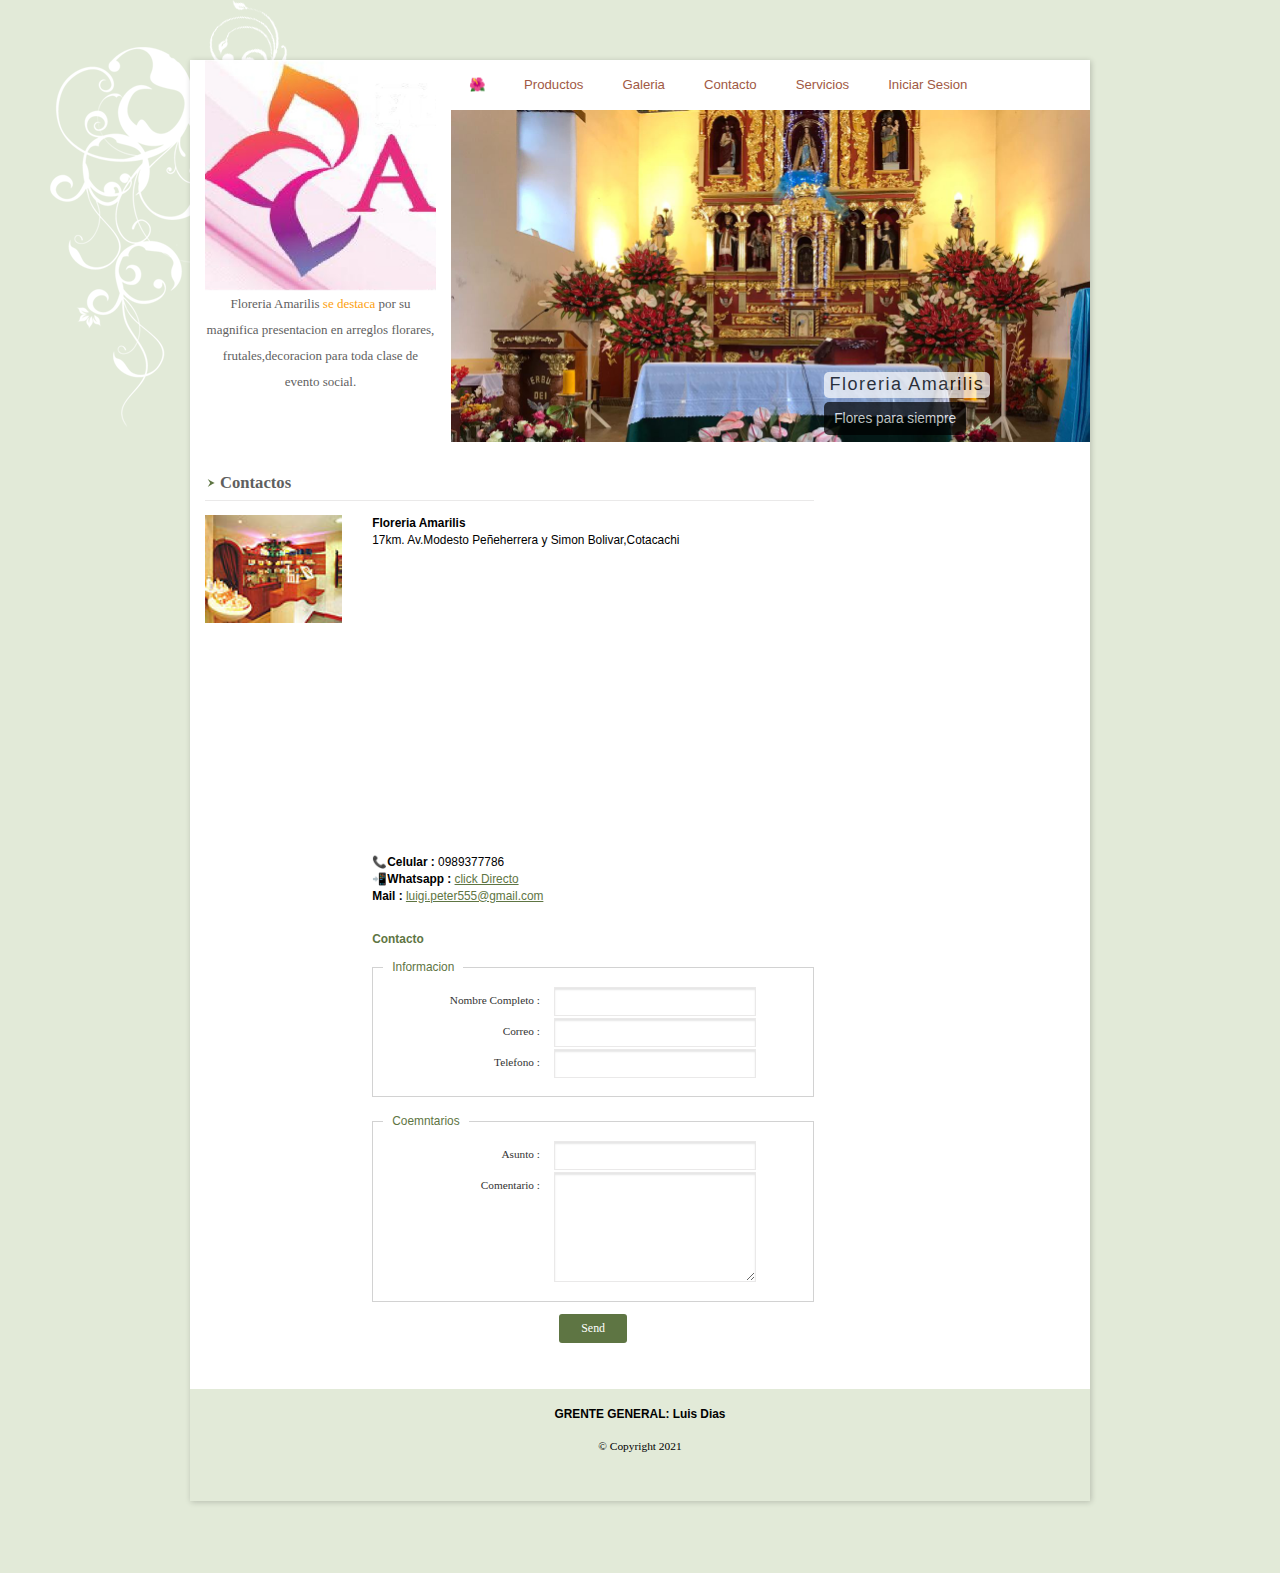
<file: floreriaamarilisWeb/WebContent/index/contact.htm>
<!DOCTYPE html>
<!--[if lt IE 7]> <html class="no-js ie6 oldie" lang="fr"> <![endif]-->
<!--[if IE 7]>    <html class="no-js ie7 oldie" lang="fr"> <![endif]-->
<!--[if IE 8]>    <html class="no-js ie8 oldie" lang="fr"> <![endif]-->
<!--[if gt IE 8]> <html class="no-js" lang="fr"> <![endif]-->
<html>
	<head>
		<meta charset="utf-8">
		<meta http-equiv="X-UA-Compatible" content="IE=edge">
		<meta name="viewport" content="width=device-width, initial-scale=1">
		
		<!--BEGIN OF TERMS OF USE. DO NOT EDIT OR DELETE THESE LINES. IF YOU EDIT OR DELETE THESE LINES AN ALERT MESSAGE MAY APPEAR WHEN TEMPLATE WILL BE ONLINE-->
<style>#free-flash-header a,#free-flash-header a:hover {color:#363636;}#free-flash-header a:hover {text-decoration:none}</style>
<!--END OF TERMS OF USE-->

		<!-- Bootstrap -->
		<link href="css/reset.css" rel="stylesheet" type="text/css" media="all">
		<link href="css/bootstrap.css" rel="stylesheet" type="text/css" media="all">
		<link href="css/style.css" rel="stylesheet" type="text/css" media="all">
		<link href="css/font.css" rel="stylesheet" type="text/css" media="all">
		<link href="css/mobile.css" rel="stylesheet" type="text/css" media="all">
		<!-- end Bootstrap -->

		<link href='http://fonts.googleapis.com/css?family=Lato:400,400italic,700,700italic,900,900italic,300italic,300,100italic,100' rel='stylesheet' type='text/css'>

		<!-- LightBox -->
		<link href="css/lightbox/vlightbox.css" rel="stylesheet" type="text/css" media="all">
		<link href="css/lightbox/visuallightbox.css" rel="stylesheet" type="text/css" media="all">
		<link rel="stylesheet" type="text/css" href="css/lightbox/style.css" />
		<!-- end LightBox -->

		<!--[if lt IE 9]>
		  <script src="https://oss.maxcdn.com/libs/html5shiv/3.7.0/html5shiv.js"></script>
		  <script src="https://oss.maxcdn.com/libs/respond.js/1.4.2/respond.min.js"></script>
		<![endif]-->

			

	</head>
	
	<body>
	<div class="global-container">
			<!--BEGIN OF TERMS OF USE. DO NOT EDIT OR DELETE THESE LINES. IF YOU EDIT OR DELETE THESE LINES AN ALERT MESSAGE MAY APPEAR WHEN TEMPLATE WILL BE ONLINE-->
	<div id="copy" style="height: 75px; position: absolute; bottom: 0px; left:0px; border: none; width: 100%;">
	</div>	
	<!--END OF TERMS OF USE-->	
		<div class="page-container">
			<header>
				<div class="container no_left no_right">
					<div class="row">

						
						<div class="col-md-4 col-xs-12">
							<!-- logo -->
							<div class="logo">
								<a href="index.htm">
									<img src="images/amarilis.jpeg" alt="logo">
								</a>

								<p class="slogan">
									Floreria Amarilis <span class="oranje">se destaca</span> por su magnifica presentacion en arreglos florares, frutales,decoracion para toda clase de evento social. 
								</p>
							</div>	
							<!-- logo -->

						</div>	
						
					

						<div class="col-md-8 col-xs-12 right_header no_left no_right">

							<!-- menu -->	
							<nav class="menu" style="margin-bottom:1px;">
								<ul>
									<li>
										<a href="index.htm">
											<span>🌺</span>
										</a>
									</li>
									<li>
										<a href="producto.html">
											<span>Productos</span>
										</a>
									</li>
									<li>
										<a href="galeria.html">
											<span>Galeria</span>
										</a>
									</li>
									<li>
										<a href="contact.htm">
											<span>Contacto</span>
										</a>
									</li>
									
									<li>
										<a href="service.htm">
											<span>Servicios</span>
										</a>
									</li>
									<li>
										<a href="login.xhtml">
											<span>Iniciar Sesion</span>
										</a>
									</li>
								</ul>
							</nav>
							<!-- menu -->

							<div class="clear"></div>

								<!-- slide -->
								<div class="slide">
									<div id="wowslider-container1">
										<div class="ws_images"><ul>
												<li><img src="images/flashimages/header1.jpeg" alt="" title="Floreria Amarilis" id="wows1_0"/>Flores para siempre</li>
											</ul>
										</div>
									</div>
								</div>
								<!-- slide -->

						</div>

					</div>
				</div>
			</header>

		

			<div id="content" class="container inner-container">

				<!-- sidebar -->
				<div class="row">

					<div class="section col-md-8 col-xs-12 no_left">
						<div class="row">
							
							<section class="content contact-content">
								<h3>Contactos</h3>
								<div class="row" style="margin:1em 0;">
										<div class="col-md-3 col-xs-12 no_left">
											<img class="full-width" src="images/business_7.jpg" alt="about-me"/>
										</div>

										<div class="col-md-9 col-xs-12 no_right">
											<p><span class="strong">Floreria Amarilis</span></p>
											<p>17km. Av.Modesto Peñeherrera y Simon Bolivar,Cotacachi</p>
											<iframe src="https://www.google.com/maps/embed?pb=!1m24!1m12!1m3!1d127672.0929925758!2d-78.26251946400886!3d0.32809385486038756!2m3!1f0!2f0!3f0!3m2!1i1024!2i768!4f13.1!4m9!3e6!4m3!3m2!1d0.3760272!2d-78.122233!4m3!3m2!1d0.3005217!2d-78.2641515!5e0!3m2!1ses-419!2sec!4v1615864569553!5m2!1ses-419!2sec" width="700" height="300" style="border:0;" allowfullscreen="" loading="lazy"></iframe>
											<br>
											<p><span class="strong"> 📞Celular :</span> 0989377786</p>
											<p><span class="strong"> 📲Whatsapp : </span> <a class="green" href="https://wa.link/7me6h3">  click Directo</a></p>
										
											<p><span class="strong">Mail : </span><a class="green" href="luigi.peter555@gmail.com"> luigi.peter555@gmail.com</a></p>
											

											<form name="contact" method="POST" action="contact.php">
												<p class="title">Contacto</p>
												<div class="information">
													<p>Informacion</p>
													<ul>
														<li>
															<label>Nombre Completo :</label>
															<input type="text" name="name">
														</li>
														<li>
															<label>Correo :</label>
															<input type="email" name="email">
														</li>
														<li>
															<label>Telefono :</label>
															<input type="text" name="telephone">
														</li>
													</ul>
												</div>

												<div class="message">
													<p>Coemntarios</p>
													<ul>
														<li>
															<label>Asunto :</label>
															<input type="text" name="subject">
														</li>
														<li>
															<label>Comentario :</label>
															<textarea name="message"></textarea>
														</li>
													</ul>
												</div>

												<input class="fr" type="submit" value="Send">

											</form>
										</div>
									</div>

							</section>
						</div>
					</div>	


					</aside>
				</div>
		</div>

		<!-- footer -->
		<footer class="footer container">
			<nav class="footer">
				<ul>
					<li>
						<a href="index.html">GRENTE GENERAL: Luis Dias</a>
					</li>
					
			</nav>
			<div class="container copyright">
				<p>© Copyright 2021</p>
			</div>
		</footer>
		<!-- end footer -->

		<audio id="audio-bg">
			 <!--source src="audio/page_transition_effect.mp3"-->
		</audio>

		<script type='text/javascript' src="js/jquery-2.1.3.js"></script>
		<script type='text/javascript' src="assets/js/visuallightbox.js"></script>
		<script type='text/javascript' src="assets/js/vlbdata.js"></script>
		<script type="text/javascript" src="assets/js/wowslider.js"></script>
		<script type="text/javascript" src="assets/js/wowslider-gallery.js"></script>
		<script type="text/javascript" src="assets/js/script.js"></script>
		<script type="text/javascript" src="assets/js/script-gallery.js"></script>
		<script type='text/javascript' src="js/app.js"></script>
  </div>
  </body>
</html>
</file>
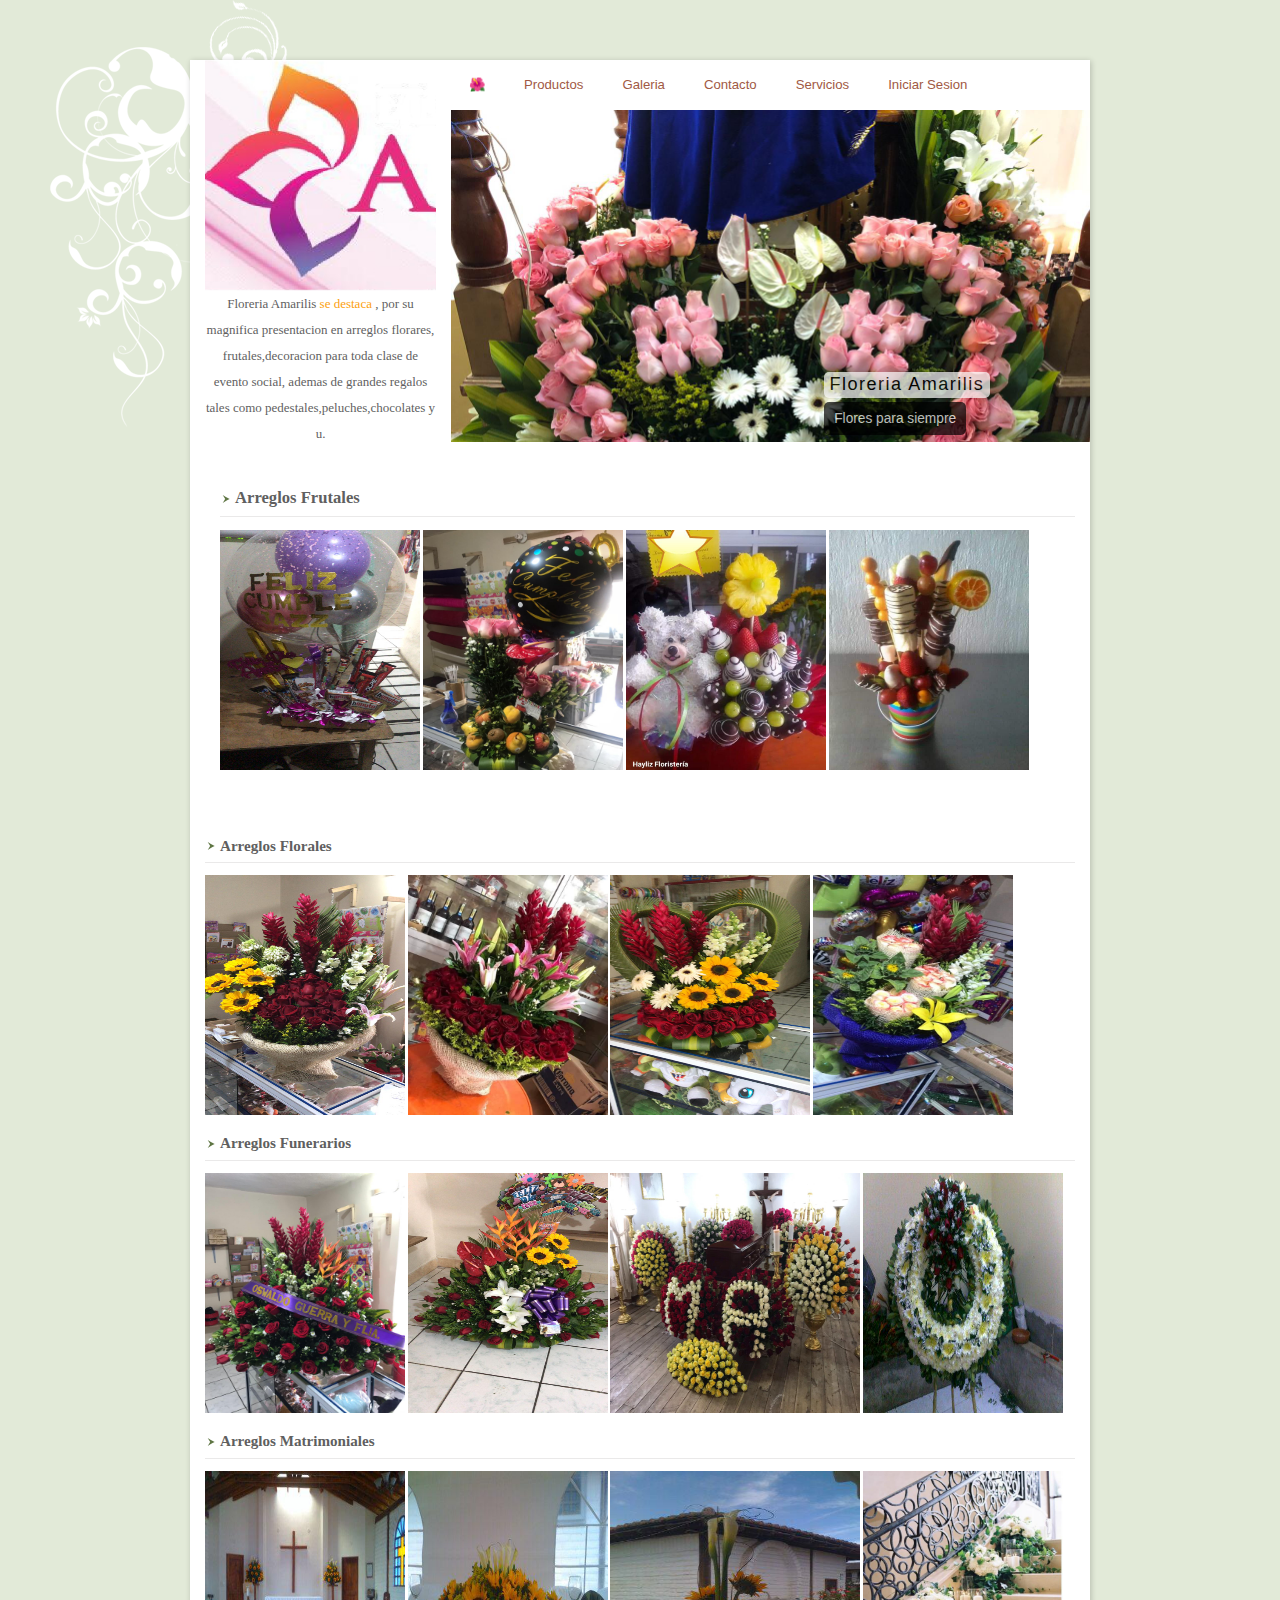
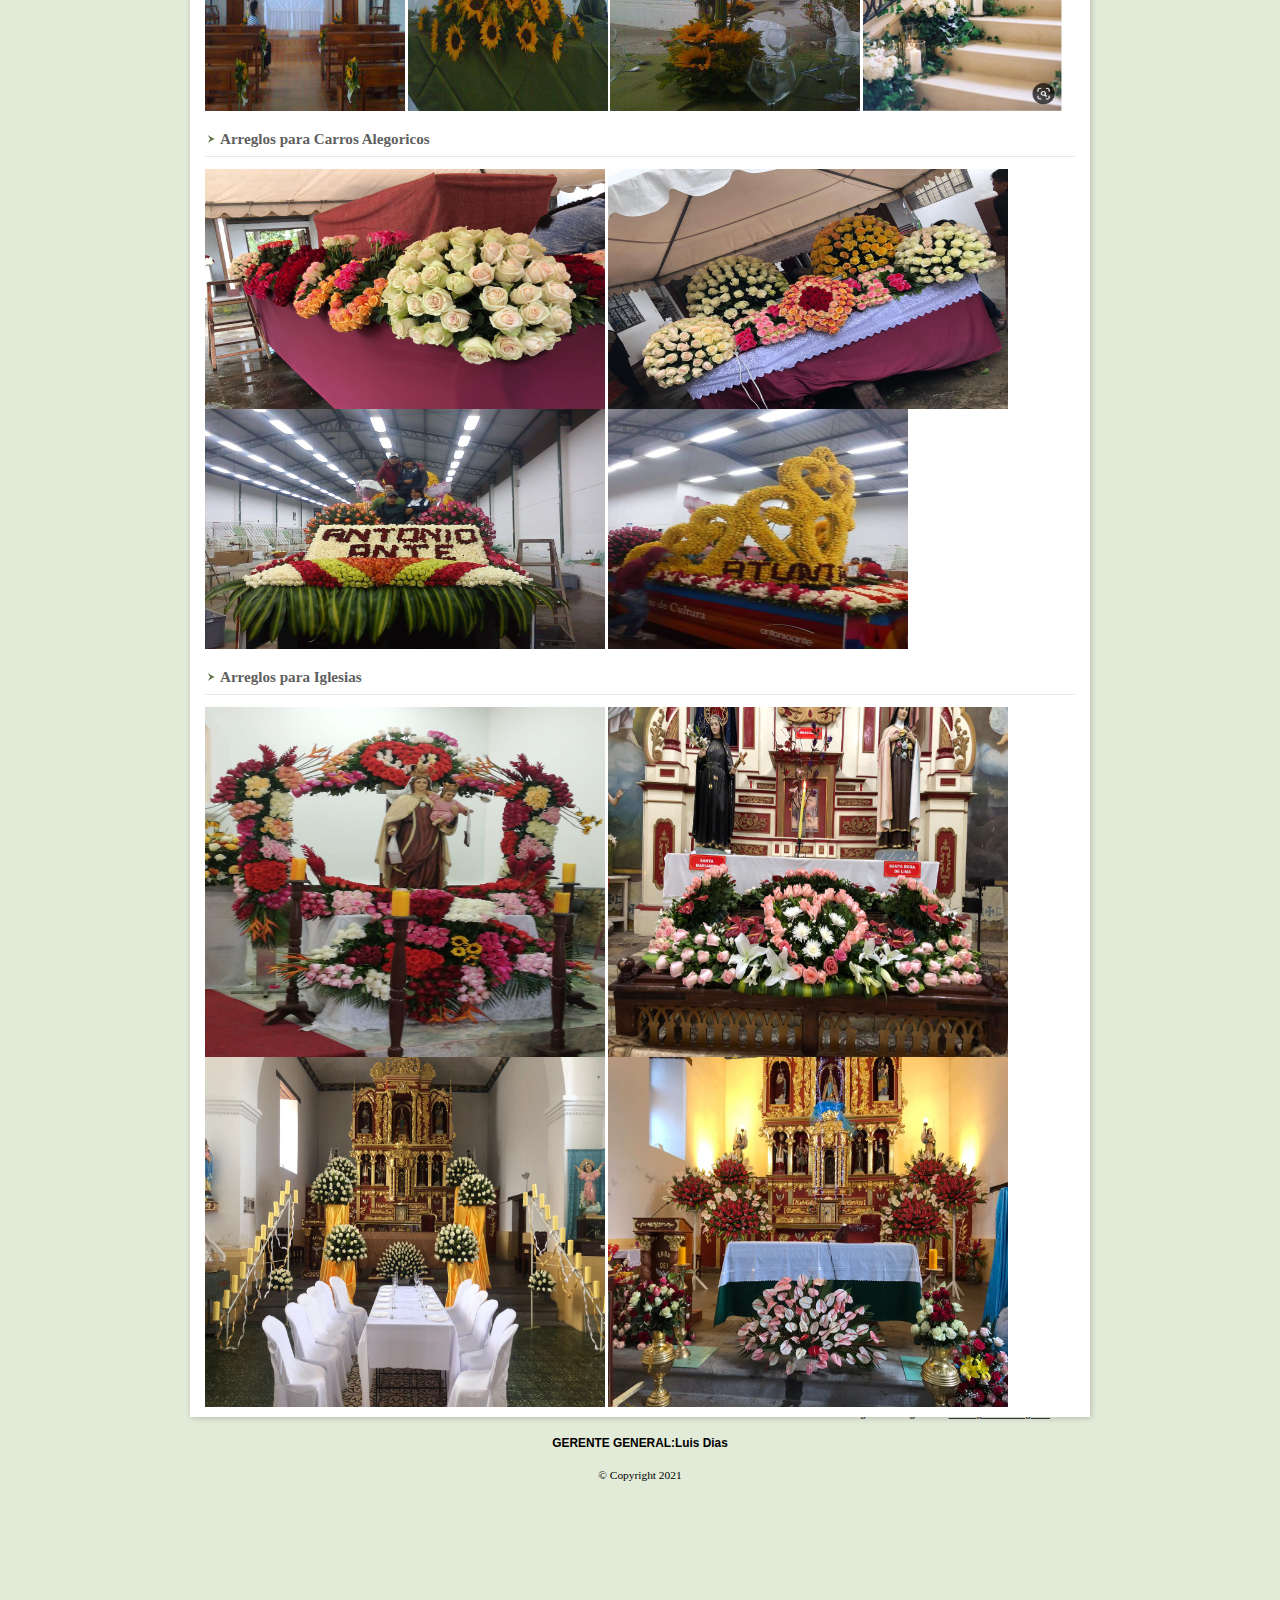
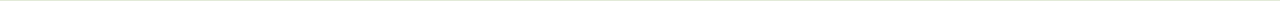
<file: floreriaamarilisWeb/WebContent/index/galeria.html>
<!DOCTYPE html>
<!--[if lt IE 7]> <html class="no-js ie6 oldie" lang="fr"> <![endif]-->
<!--[if IE 7]>    <html class="no-js ie7 oldie" lang="fr"> <![endif]-->
<!--[if IE 8]>    <html class="no-js ie8 oldie" lang="fr"> <![endif]-->
<!--[if gt IE 8]> <html class="no-js" lang="fr"> <![endif]-->
<html>
<head>
<meta charset="utf-8">
<meta http-equiv="X-UA-Compatible" content="IE=edge">
<meta name="viewport" content="width=device-width, initial-scale=1">

<!--BEGIN OF TERMS OF USE. DO NOT EDIT OR DELETE THESE LINES. IF YOU EDIT OR DELETE THESE LINES AN ALERT MESSAGE MAY APPEAR WHEN TEMPLATE WILL BE ONLINE-->
<style>
#free-flash-header a, #free-flash-header a:hover {
	color: #363636;
}

#free-flash-header a:hover {
	text-decoration: none
}

.wrapper {
	overflow: hidden;
	width: 320px;
}

.wrapper div {
	/* cualquier altura mayor que el total de sumar la anchura de las img */
	width: 330px;
	/* para evitar el margen superior de la primera fila */
	margin-top: -10px;
}
</style>
<!--END OF TERMS OF USE-->

<!-- Bootstrap -->
<link href="css/reset.css" rel="stylesheet" type="text/css" media="all">
<link href="css/bootstrap.css" rel="stylesheet" type="text/css"
	media="all">
<link href="css/style.css" rel="stylesheet" type="text/css" media="all">
<link href="css/font.css" rel="stylesheet" type="text/css" media="all">
<link href="css/mobile.css" rel="stylesheet" type="text/css" media="all">


<!-- end Bootstrap -->

<link
	href='http://fonts.googleapis.com/css?family=Lato:400,400italic,700,700italic,900,900italic,300italic,300,100italic,100'
	rel='stylesheet' type='text/css'>

<!-- LightBox -->
<link href="css/lightbox/vlightbox.css" rel="stylesheet" type="text/css"
	media="all">
<link href="css/lightbox/visuallightbox.css" rel="stylesheet"
	type="text/css" media="all">
<link rel="stylesheet" type="text/css" href="css/lightbox/style.css" />
<!-- end LightBox -->

<!--[if lt IE 9]>
		  <script src="https://oss.maxcdn.com/libs/html5shiv/3.7.0/html5shiv.js"></script>
		  <script src="https://oss.maxcdn.com/libs/respond.js/1.4.2/respond.min.js"></script>
		<![endif]-->



</head>

<body>
	<div class="global-container">
		<!--BEGIN OF TERMS OF USE. DO NOT EDIT OR DELETE THESE LINES. IF YOU EDIT OR DELETE THESE LINES AN ALERT MESSAGE MAY APPEAR WHEN TEMPLATE WILL BE ONLINE-->
		<div id="copy"
			style="height: 75px; position: absolute; bottom: 0px; left: 0px; border: none; width: 100%;">
			<div id="free-flash-header"
				style="width: 820px; margin: 0 auto; text-align: right; position: relative; bottom: 0px; margin-top: 63px; color: #363636; font-size: 10px; font-family: Verdana">
				<strong>descargar musica gratis</strong> en <a
					href="http://www.freeplantillas.com/"><strong>descargar
						musica gratis</strong></a>
			</div>
		</div>
		<!--END OF TERMS OF USE-->
		<div class="page-container">
			<header>
				<div class="container no_left no_right">
					<div class="row">


						<div class="col-md-4 col-xs-12">
							<!-- logo -->
							<div class="logo">
								<a href="index.htm"> <img src="images/amarilis.jpeg"
									alt="logo">
								</a>

								<p class="slogan">
									Floreria Amarilis <span class="oranje">se destaca</span> , por
									su magnifica presentacion en arreglos florares,
									frutales,decoracion para toda clase de evento social, ademas de
									grandes regalos tales como pedestales,peluches,chocolates y u.
								</p>
							</div>
							<!-- logo -->

						</div>



						<div class="col-md-8 col-xs-12 right_header no_left no_right">

							<!-- menu -->
							<nav class="menu" style="margin-bottom: 1px;">
								<ul>
									<li><a href="index.htm"> <span>🌺</span>
									</a></li>
									<li><a href="producto.html""> <span>Productos</span>
									</a></li>
									<li><a href="galeria.html"> <span>Galeria</span>
									</a></li>
									<li><a href="contact.htm"> <span>Contacto</span>
									</a></li>

									<li><a href="service.htm"> <span>Servicios</span>
									</a></li>
									<li><a href="login.xhtml"> <span>Iniciar Sesion</span>
									</a></li>
								</ul>
							</nav>
							<!-- menu -->
							<div class="clear"></div>

							<!-- slide -->
							<div class="slide">
								<div id="wowslider-container1">
									<div class="ws_images">
										<ul>
											<li><img src="images/flashimages/header34.jpeg" alt=""
												title="Floreria Amarilis" id="wows1_0" />Flores para
												siempre</li>
										</ul>
									</div>
								</div>
							</div>
							<!-- slide -->

						</div>

					</div>
				</div>
			</header>




			<div id="content" class="container inner-container">

				<!-- sidebar -->
				<div class="row">

					<div class="section col-md-12 col-xs-12 ">
						<div class="row">

							<section class="content">
								<h3>Arreglos Frutales</h3>
								<article>
									<div class=".wrapper">
										<div>
											<img src="images/thumbs/f1.jpeg" alt="about-me" width="200"
												height="240" float="left"> <img
												src="images/thumbs/f2.jpeg" alt="about-me" width="200"
												height="240" float="left"> <img
												src="images/thumbs/f3.jpeg" alt="about-me" width="200"
												height="240" float="left"> <img
												src="images/thumbs/f4.jpeg" alt="about-me" width="200"
												height="240" float="left"> <img>
										</div>
									</div>
						</div>


						</article>

						<article>
							<div class="content-text full-width">
								<h3>Arreglos Florales</h3>
						</article>

						<article>
							<div class=".wrapper">
								<div>
									<img src="images/thumbs/fo1.jpeg" alt="about-me" width="200"
										height="240" float="left"> <img
										src="images/thumbs/fo2.jpeg" alt="about-me" width="200"
										height="240" float="left"> <img
										src="images/thumbs/fo3.jpeg" alt="about-me" width="200"
										height="240" float="left"> <img
										src="images/thumbs/fo4.jpeg" alt="about-me" width="200"
										height="240" float="left"> <img>
								</div>
							</div>


						</article>
						<article>
							<div class="content-text full-width">
								<h3>Arreglos Funerarios</h3>
						</article>

						<article>
							<div class=".wrapper">
								<div>
									<img src="images/thumbs/fu1.jpeg" alt="about-me" width="200"
										height="240" float="left"> <img
										src="images/thumbs/fu2.jpeg" alt="about-me" width="200"
										height="240" float="left"> <img
										src="images/thumbs/fu3.jpeg" alt="about-me" width="250"
										height="240" float="left"> <img
										src="images/thumbs/fu4.jpeg" alt="about-me" width="200"
										height="240" float="left"> <img>
								</div>
							</div>


						</article>


<article>
							<div class="content-text full-width">
								<h3>Arreglos Matrimoniales</h3>
						</article>

						<article>
							<div class=".wrapper">
								<div>
									<img src="images/thumbs/fm1.jpeg" alt="about-me" width="200"
										height="240" float="left"> <img
										src="images/thumbs/fm2.jpeg" alt="about-me" width="200"
										height="240" float="left"> <img
										src="images/thumbs/fm3.jpeg" alt="about-me" width="250"
										height="240" float="left"> <img
										src="images/thumbs/fm4.jpeg" alt="about-me" width="200"
										height="240" float="left"> <img>
								</div>
							</div>


						</article>
						
						<article>
							<div class="content-text full-width">
								<h3>Arreglos para Carros Alegoricos</h3>
						</article>

						<article>
							<div class=".wrapper">
								<div>
									<img src="images/thumbs/al1.jpeg" alt="about-me" width="400"
										height="240" float="left"> <img
										src="images/thumbs/al2.jpeg" alt="about-me" width="400"
										height="240" float="left"> <img
										src="images/thumbs/al3.jpeg" alt="about-me" width="400"
										height="240" float="left"> <img
										src="images/thumbs/al4.jpeg" alt="about-me" width="300"
										height="240" float="left"> <img>
								</div>
							</div>


						</article>
						
						<article>
							<div class="content-text full-width">
								<h3>Arreglos para Iglesias</h3>
						</article>

						<article>
							<div class=".wrapper">
								<div>
									<img src="images/thumbs/ig1.jpeg" alt="about-me" width="400"
										height="350" float="left"> <img
										src="images/thumbs/ig2.jpeg" alt="about-me" width="400"
										height="350" float="left"> <img
										src="images/thumbs/ig3.jpeg" alt="about-me" width="400"
										height="350" float="left"> <img
										src="images/thumbs/ig4.jpeg" alt="about-me" width="400"
										height="350" float="left"> <img>
								</div>
							</div>


						</article>

					</div>
				</div>









				</aside>
			</div>
		</div>
	</div>

	<!-- footer -->
	<footer class="footer container">
		<nav class="footer">
			<ul>
				<li><a href="index.html">GERENTE GENERAL:Luis Dias</a></li>

			</ul>
		</nav>
		<div class="container copyright">
			<p>© Copyright 2021</p>
		</div>
	</footer>
	<!-- end footer -->

	<audio id="audio-bg">
		<source src="audio/page_transition_effect.mp3">
	</audio>

	<script type='text/javascript' src="js/jquery-2.1.3.js"></script>
	<script type='text/javascript' src="assets/js/visuallightbox.js"></script>
	<script type='text/javascript' src="assets/js/vlbdata.js"></script>
	<script type="text/javascript" src="assets/js/wowslider.js"></script>
	<script type="text/javascript" src="assets/js/wowslider-gallery.js"></script>
	<script type="text/javascript" src="assets/js/script.js"></script>
	<script type="text/javascript" src="assets/js/script-gallery.js"></script>
	<script type='text/javascript' src="js/app.js"></script>

	</div>
</body>
</html>
</file>
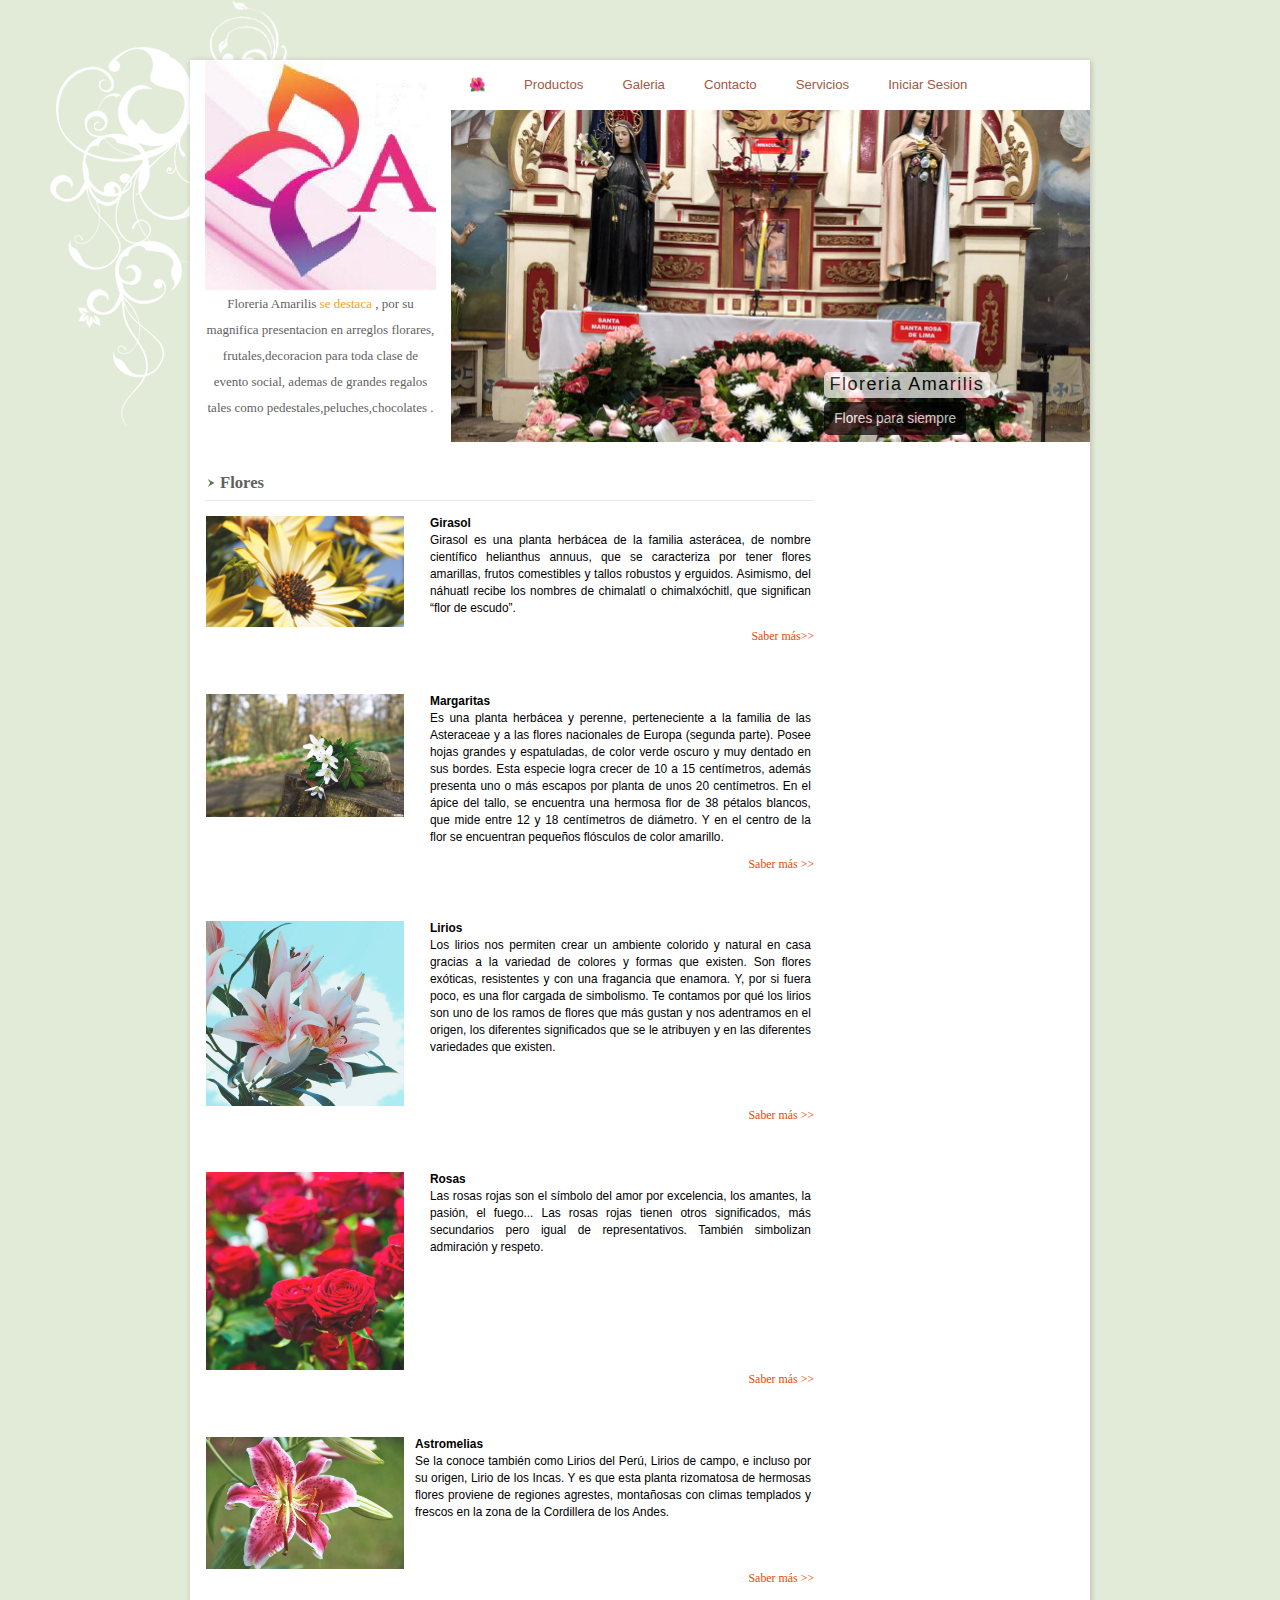
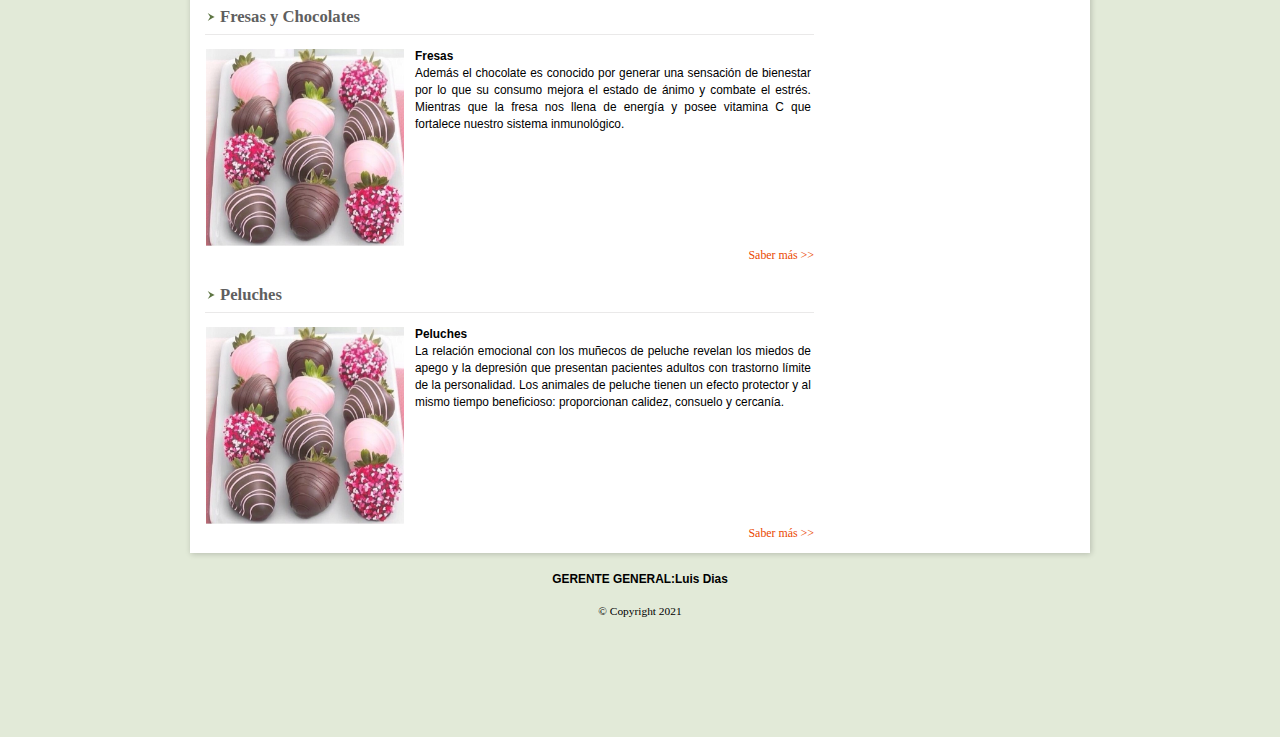
<file: floreriaamarilisWeb/WebContent/index/producto.html>
<!DOCTYPE html>
<!--[if lt IE 7]> <html class="no-js ie6 oldie" lang="fr"> <![endif]-->
<!--[if IE 7]>    <html class="no-js ie7 oldie" lang="fr"> <![endif]-->
<!--[if IE 8]>    <html class="no-js ie8 oldie" lang="fr"> <![endif]-->
<!--[if gt IE 8]> <html class="no-js" lang="fr"> <![endif]-->
<html>
<head>
<meta charset="utf-8">
<meta http-equiv="X-UA-Compatible" content="IE=edge">
<meta name="viewport" content="width=device-width, initial-scale=1">

<!--BEGIN OF TERMS OF USE. DO NOT EDIT OR DELETE THESE LINES. IF YOU EDIT OR DELETE THESE LINES AN ALERT MESSAGE MAY APPEAR WHEN TEMPLATE WILL BE ONLINE-->
<style>
#free-flash-header a, #free-flash-header a:hover {
	color: #363636;
}

#free-flash-header a:hover {
	text-decoration: none
}

.wrapper {
	overflow: hidden;
	width: 320px;
}

.wrapper div {
	/* cualquier altura mayor que el total de sumar la anchura de las img */
	width: 330px;
	/* para evitar el margen superior de la primera fila */
	margin-top: -10px;
}
</style>
<!--END OF TERMS OF USE-->

<!-- Bootstrap -->
<link href="css/reset.css" rel="stylesheet" type="text/css" media="all">
<link href="css/bootstrap.css" rel="stylesheet" type="text/css"
	media="all">
<link href="css/style.css" rel="stylesheet" type="text/css" media="all">
<link href="css/font.css" rel="stylesheet" type="text/css" media="all">
<link href="css/mobile.css" rel="stylesheet" type="text/css" media="all">


<!-- end Bootstrap -->

<link
	href='http://fonts.googleapis.com/css?family=Lato:400,400italic,700,700italic,900,900italic,300italic,300,100italic,100'
	rel='stylesheet' type='text/css'>

<!-- LightBox -->
<link href="css/lightbox/vlightbox.css" rel="stylesheet" type="text/css"
	media="all">
<link href="css/lightbox/visuallightbox.css" rel="stylesheet"
	type="text/css" media="all">
<link rel="stylesheet" type="text/css" href="css/lightbox/style.css" />
<!-- end LightBox -->

<!--[if lt IE 9]>
		  <script src="https://oss.maxcdn.com/libs/html5shiv/3.7.0/html5shiv.js"></script>
		  <script src="https://oss.maxcdn.com/libs/respond.js/1.4.2/respond.min.js"></script>
		<![endif]-->



</head>

<body>
	<div class="global-container">
		<!--BEGIN OF TERMS OF USE. DO NOT EDIT OR DELETE THESE LINES. IF YOU EDIT OR DELETE THESE LINES AN ALERT MESSAGE MAY APPEAR WHEN TEMPLATE WILL BE ONLINE-->
		<div id="copy"
			style="height: 75px; position: absolute; bottom: 0px; left: 0px; border: none; width: 100%;">
			<div id="free-flash-header"
				style="width: 820px; margin: 0 auto; text-align: right; position: relative; bottom: 0px; margin-top: 63px; color: #363636; font-size: 10px; font-family: Verdana">
				
			</div>
		</div>
		<!--END OF TERMS OF USE-->
		<div class="page-container">
			<header>
				<div class="container no_left no_right">
					<div class="row">


						<div class="col-md-4 col-xs-12">
							<!-- logo -->
							<div class="logo">
								<a href="index.htm"> <img src="images/amarilis.jpeg"
									alt="logo">
								</a>

								<p class="slogan">
									Floreria Amarilis <span class="oranje">se destaca</span> , por
									su magnifica presentacion en arreglos florares,
									frutales,decoracion para toda clase de evento social, ademas de
									grandes regalos tales como pedestales,peluches,chocolates .
								</p>
							</div>
							<!-- logo -->

						</div>



						<div class="col-md-8 col-xs-12 right_header no_left no_right">

							<!-- menu -->
							<nav class="menu" style="margin-bottom: 1px;">
								<ul>
									<li><a href="index.html"> <span>🌺</span>
									</a></li>
									<li><a href="producto.html"> <span>Productos</span>
									</a></li>
									<li><a href="galeria.html"> <span>Galeria</span>
									</a></li>
									<li><a href="contact.htm"> <span>Contacto</span>
									</a></li>

									<li><a href="service.htm"> <span>Servicios</span>
									</a></li>
									<li><a href="login.xhtml"> <span>Iniciar Sesion</span>
									</a></li>
								</ul>
							</nav>
							<!-- menu -->
							<div class="clear"></div>

							<!-- slide -->
							<div class="slide">
								<div id="wowslider-container1">
									<div class="ws_images">
										<ul>
											<li><img src="images/flashimages/header4.jpeg" alt=""
												title="Floreria Amarilis" id="wows1_0" />Flores para
												siempre</li>
										</ul>
									</div>
								</div>
							</div>
							<!-- slide -->

						</div>

					</div>
				</div>
			</header>




			<div id="content" class="container inner-container">

				<!-- sidebar -->
				<div class="row">

					<div class="section col-md-8 col-xs-12 no_left">
						<div class="row">
							
							<section class="content">
								<h3>Flores</h3>
								<article>
									<div class="content-text full-width">
										<div class="vlightbox-cont bloc-img bordered">
											<a class="vlightbox1" href="images/big/gira.jpg" title="about-me">
												<img src="images/big/gira.jpg" alt="about-me"/>
											</a>
											<span class="vlb">
												Caption here
											</span>
										</div>
										<div class="content-text">
											<p><strong>Girasol</strong><br> 
											Girasol es una planta herbácea de la familia asterácea, de nombre científico helianthus annuus, 
											que se caracteriza por tener flores amarillas, frutos comestibles y tallos robustos y erguidos.
											Asimismo, del náhuatl recibe los nombres de chimalatl o chimalxóchitl, que significan “flor de escudo”.</p>
										</div>
									</div>

									<a class="fr red" href="https://www.significados.com/girasol/">Saber más>> </a>
									<div class="clear"></div>
								</article>

								<article>
									<div class="content-text full-width">
										<div class="vlightbox-cont bloc-img bordered">
											<a class="vlightbox1" href="images/big/p1-big.jpg" title="about-me">
												<img src="images/big/flor.jpg" alt="about-me"/>
											</a>
											<span class="vlb">
												Caption here
											</span>
										</div>
										<div class="content-text">
											<p><strong>Margaritas</strong><br> 
											Es una planta herbácea y perenne, perteneciente a la familia de las Asteraceae y a las flores nacionales de Europa 
											(segunda parte). Posee hojas grandes y espatuladas, de color verde oscuro y muy dentado en sus bordes.
												Esta especie logra crecer de 10 a 15 centímetros, además presenta uno o más escapos por planta de unos 20 centímetros.
												 En el ápice del tallo, se encuentra una hermosa flor de 38 pétalos blancos, que mide entre 12 y 18 centímetros de diámetro.
												 Y en el centro de la flor se encuentran pequeños flósculos de color amarillo.
											</p>
										</div>
									</div>

									<a class="fr red" href="https://paisajismodigital.com/blog/flores-nacionales-de-europa-segunda-parte-5/">Saber más >> </a>
									<div class="clear"></div>
								</article>

								<article>
									<div class="content-text full-width">
										<div class="vlightbox-cont bloc-img bordered">
											<a class="vlightbox1" href="images/big/p2-big.jpg" title="about-me">
												<img src="images/big/liri.jpg" alt="about-me"/>
											</a>
											<span class="vlb">
												Caption here
											</span>
										</div>
										<div class="content-text">
											<p><strong>Lirios</strong><br> 
											Los lirios nos permiten crear un ambiente colorido y natural en casa gracias a la variedad de colores y 
											formas que existen. Son flores exóticas, resistentes y con una fragancia que enamora. Y, por si fuera poco, 
											es una flor cargada de simbolismo. Te contamos por qué los lirios son uno de los ramos de flores que más gustan y 
											nos adentramos en el origen, los diferentes significados que se le atribuyen y en las diferentes variedades que existen.
											</p>
										</div>
									</div>

									<a class="fr red" href="http://www.google.com/">Saber más >> </a>
									<div class="clear"></div>
								</article>
								
																<article>
									<div class="content-text full-width">
										<div class="vlightbox-cont bloc-img bordered">
											<a class="vlightbox1" href="images/big/p2-big.jpg" title="about-me">
												<img src="images/big/rosas.jpg" alt="about-me"/>
											</a>
											<span class="vlb">
												Caption here
											</span>
										</div>
										<div class="content-text">
											<p><strong>Rosas</strong><br> 
											Las rosas rojas son el símbolo del amor por excelencia, los amantes, la pasión, el fuego...
											 Las rosas rojas tienen otros significados, más secundarios pero igual de representativos. 
											 También simbolizan admiración y respeto.
											</p>
										</div>
									</div>

									<a class="fr red" href="https://www.deco-vegetale.com/es/content/17-el-significado-de-las-rosas-segun-su-color">Saber más >> </a>
									<div class="clear"></div>
								</article>

									<div class="content-text full-width">
										<div class="vlightbox-cont bloc-img bordered">
											<a class="vlightbox1" href="images/big/p2-big.jpg" title="about-me">
												<img src="images/big/astro.jpg" alt="about-me"/>
											</a>
											<span class="vlb">
												Caption here
											</span>
										</div>
										<div class="content-text">
											<p><strong>Astromelias</strong><br> 
											Se la conoce también como Lirios del Perú, Lirios de campo, e incluso por su origen, Lirio de los Incas. 
											Y es que esta planta rizomatosa de hermosas flores proviene de regiones agrestes, 
											montañosas con climas templados y frescos en la zona de la Cordillera de los Andes. 
											</p>
										</div>
									</div>

									<a class="fr red" href="https://floresmenta.com/blog/32_la-astromelia-significado-leyenda.html">Saber más >> </a>
									<div class="clear"></div>
								</article>
								
								<h3>Fresas y Chocolates</h3>
								
								<div class="content-text full-width">
										<div class="vlightbox-cont bloc-img bordered">
											<a class="vlightbox1" href="images/big/p2-big.jpg" title="about-me">
												<img src="images/big/fre.jpg" alt="about-me"/>
											</a>
											<span class="vlb">
												Caption here
											</span>
										</div>
										<div class="content-text">
											<p><strong>Fresas</strong><br> 
											Además el chocolate es conocido por generar una sensación de bienestar por lo que su consumo mejora el estado de ánimo y combate el estrés. 
											Mientras que la fresa nos llena de energía y posee vitamina C que fortalece nuestro sistema inmunológico. 
											</p>
										</div>
									</div>

									<a class="fr red" href="https://floresmenta.com/blog/32_la-astromelia-significado-leyenda.html">Saber más >> </a>
									<div class="clear"></div>
								</article>
								
								<h3>Peluches</h3>
								
								
								<div class="content-text full-width">
										<div class="vlightbox-cont bloc-img bordered">
											<a class="vlightbox1" href="images/big/p2-big.jpg" title="about-me">
												<img src="images/big/fre.jpg" alt="about-me"/>
											</a>
											<span class="vlb">
												Caption here
											</span>
										</div>
										<div class="content-text">
											<p><strong>Peluches</strong><br> 
											La relación emocional con los muñecos de peluche revelan los miedos de apego y la depresión que presentan pacientes adultos con trastorno límite de la personalidad. 
											Los animales de peluche tienen un efecto protector y al mismo tiempo beneficioso: proporcionan calidez, consuelo y cercanía. 
											</p>
										</div>
									</div>

									<a class="fr red" href="https://floresmenta.com/blog/32_la-astromelia-significado-leyenda.html">Saber más >> </a>
									<div class="clear"></div>
								</article>
								
								
								
							</section>
							
							
						</div>
					</div>	




				</aside>
			</div>
		</div>
	</div>

	<!-- footer -->
	<footer class="footer container">
		<nav class="footer">
			<ul>
				<li><a href="index.html">GERENTE GENERAL:Luis Dias</a></li>

			</ul>
		</nav>
		<div class="container copyright">
			<p>© Copyright 2021</p>
		</div>
	</footer>
	<!-- end footer -->

	<audio id="audio-bg">
		<source src="audio/page_transition_effect.mp3">
	</audio>

	<script type='text/javascript' src="js/jquery-2.1.3.js"></script>
	<script type='text/javascript' src="assets/js/visuallightbox.js"></script>
	<script type='text/javascript' src="assets/js/vlbdata.js"></script>
	<script type="text/javascript" src="assets/js/wowslider.js"></script>
	<script type="text/javascript" src="assets/js/wowslider-gallery.js"></script>
	<script type="text/javascript" src="assets/js/script.js"></script>
	<script type="text/javascript" src="assets/js/script-gallery.js"></script>
	<script type='text/javascript' src="js/app.js"></script>

	</div>
</body>
</html>
</file>
<file: floreriaamarilisWeb/WebContent/index/css/style.css>
html {font-size: 100%;}



body{
  background: url("../images/fond.gif") no-repeat scroll 6% -51px #e2ead8;
  color: #000;
  font-family: Georgia,"Times New Roman",Times,serif;
  font-size: 12px;
  font-weight: 300;
  line-height: 17px;
}

p {
  color: #000;
  margin: 0 0 10px;
}

.container {
  padding: 0 12px;
  width: 900px;
}

.container .container {
  width: 100%;
  padding: 0;
}

/*cp*/
.global-container {
	min-height: 100%; 
	position: relative; 
	margin:0 auto;
  width: 900px;
  
}

h1, .h1 {
  font-size: 2.5em;
  font-weight: 600;
  line-height: 1.4em;
  margin: 0;
  padding: 8px 0 0 4px;
}
h2, .h2 {
  background: none no-repeat scroll 0 0 #c0cdaf;
  color: #fff;
  display: block;
  font-size: 1.3em;
  margin: 0 0 0.5em;
  padding: 0.5em 1em;
}
h3, .h3 {
  background: url("../images/ico_puce.gif") no-repeat scroll left center rgba(0, 0, 0, 0);
  border-bottom: 1px solid #eae9e9;
  color: #5f5f5f;
  font-size: 24px;
  padding: 8px 0 8px 15px;
}
h3, .h3, h3 a, .h3 a {
  font-size: 1.4em;
  font-weight: 600;
  margin: 0.8em 0;
}

h4, .h4 {
  font-size: 1.3em;
}

h5, .h5 {
  font-size: 1.2em;
}

h6, .h6 {
  font-size: 1.2em;
}

a {
  color: #fff;
  display: block;
}
a:hover{color: #5E7543;}

p a{
  color: #5f5f5f;
  text-decoration: underline;
  display: inline;
}

p a:hover{
  color: #5f5f5f;
  text-decoration: none;
  display: inline;
}

.article-content {
  background: none repeat scroll 0 0 #f4f4f4;
  border: 1px solid #cccccc;
  padding: 0;
  margin-bottom: 0.45em;
  text-align: justify;
  -webkit-box-shadow: 1px 1px 3px rgba(0, 0, 0, 0.15);
     -moz-box-shadow: 1px 1px 3px rgba(0, 0, 0, 0.15);
          box-shadow: 1px 1px 3px rgba(0, 0, 0, 0.15);
}

.clear {
  border: medium none;
  clear: both;
  float: none;
  margin: 0;
  padding: 0;
}


/*----- padding ----*/
.left_padding{padding-left: 15px;}
.right_padding{padding-right: 15px;}
.top_padding{padding-top: 15px;}
.bottom_padding{padding-bottom: 15px;}
.no_padding{padding: 0;}
.with_padding {padding: 10px 0; } 
.no_left{padding-left: 0;}
.no_right{padding-right: 0;}

.small-padding{padding: 5px 0!important;}


/*---- font-weight ----*/
.wght_light{font-weight: 100}
.wght_regular{font-weight: 400}
.wght_bold{font-weight: bold;}

.em{font-style: italic;}


/*---- size -----*/
.small_text{font-size: 0.9em;}
.uppercase{text-transform: uppercase;}


.underline{text-decoration: underline;}

/*---- float ----*/
.fr{float: right;}
.fl{float: left;}
img.fl {margin:4px 10px 0 0; }

/*---- color -----*/
.red{color: #ea4800;}
.oranje {color: #fc9f10!important; } 
.green{color: #5e7543!important;}
.grey{color: #898787;}
.dark_grey{color: #363636;}


/*---- text align -----*/
.align_right{text-align: right!important;}
.align_left{text-align: left!important;}
.align_center{text-align: center!important;}


.full-width {width: 100% !important; }

.show-mobile {
  display: none !important;
  margin: 0 auto;
}

.bg-white{background: none repeat scroll 0 0 #fff!important;}
.bg-green {background: none repeat scroll 0 0 #D0DCC4; }
.dark-bg{background: url(../images/bg-dark.gif) repeat-x scroll 0 0 #2D2D2D;}
.bg-beige{background: none repeat scroll 0 0 #EDECD8;}

.top-border{border-top: 3px solid #FF9600;}
.bottom-border{border-bottom: 3px solid #FF9600;}
.with-border {
  border-bottom: 3px solid #eae9e9;
  border-top: 1px solid #fff;
}

.green_btn {
  background: url("../images/order.gif") no-repeat scroll 4px 50% #657b4a;
  border-radius: 5px;
  display: inline-block;
  margin: 1em 0;
  padding: 5px 8px 5px 19px;
}
a.green_btn:hover{color: #FFFFFF;}

/*cp*/
#free-flash-header a  {
 display: inline;
 text-decoration: underline;
  padding-left:0;
}

.copy-header {
  bottom: -94px;
  position: absolute;
  right: 0;
}
.copy-header p {
  color: #000 !important;
  font-size: 1em;
}

/*------- header --------*/
header .container {
  background: none repeat scroll 0 0 #fff;
  margin-top: 5em;
}
.slogan {
  color: #5f5f5f;
  font-size: 13px;
  line-height: 26px;
  text-align: center;
}
.logo img {max-width: 100%; }

/*------- end header --------*/

/*-------- end nav ------*/
nav {
  margin-bottom: 0;
}

nav li {
  display: inline-block;
  overflow: hidden;
  position: relative;
  vertical-align: top;
}

nav a {
  color: #a15944;
  font-family: "open sans",sans-serif;
  font-size: 1.1em;
  padding: 16px 18px;
  text-align: center;
  -webkit-transition: color 0.5s ease 0s;
     -moz-transition: color 0.5s ease 0s;
      -ms-transition: color 0.5s ease 0s;
          transition: color 0.5s ease 0s;
}
nav a:hover{color: #ee5944;}
.menu ul {
  margin: 0;
  width: 100%;
}



/*-------- end nav ------*/

.bg-grey a {color: #f6ae2c; }

.last-news li {
  margin-bottom: 1em;
}

.contact-content .text-content p {
  margin: 0;
}

.contact-content .text-content a {
  display: inline;
  padding: 0;
}

.contact-content .text-content a:hover {
  text-decoration: underline;
}

/*------- slider -------*/
.slide img {
  max-width: 100%;
  width: 100%;
}

#wowslider-container1, #wowslider-container1 .ws_images > div > img, #wowslider-container1 .ws_images {
  max-height: 351px !important;
  max-width: 897px !important;
}



/*------- end slider -------*/


/*------- article ----*/
.page-container {
  box-shadow: 1px 1px 6px rgba(0, 0, 0, 0.2);
  margin: 5em auto 0;
  width: 900px;
}

#content {
  background: none repeat scroll 0 0 #fff;
  padding: 1em 0;
  position: relative;
  font-size: 0.9em;
  color: #5f5f5f;
}

.inner-container section, .inner-container aside{
  font-size: 1.1em;
}

#content p {
  color: #000;
  font-family: arial,sans-serif;
  margin: 0;
}
#content article p {
  margin: 0 0 10px;
  padding-left: 15px;
  text-align: justify;
}
.content {padding: 0 0 0 15px; }
article .bloc-img {
  display: inline-block;
  position: relative;
  vertical-align: top;
  width: 100%;
}

.up-corner {
  background: url("../images/up-corner.png") no-repeat scroll 0 0 transparent;
  color: #717171 !important;
  height: 41px;
  padding: 4px 0 0 39px;
  position: absolute;
  top: 0;
  width: 192px;
  margin: 0;
}

.bottom-corner {
  background: url("../images/down-corner.png") no-repeat scroll right bottom transparent;
  color: #717171 !important;
  bottom: 0;
  height: 41px;
  margin: 0;
  padding: 23px 0 0 95px;
  position: absolute;
  right: 0;
  width: 192px;
}

article label {
  color: #000;
  font-weight: 700;
  margin: 0;
  text-align: left;
  width: 35%;
}

article li p {
  display: inline-block;
  text-align: left;
  vertical-align: top;
  width: 55%;
}

.button, .button:hover, .button:focus {
  background: url("../images/bullet.gif") no-repeat scroll left center #fff;
  border: medium none;
  color: #000;
  display: inline-block;
  font-size: 11px;
  height: inherit;
  padding: 3px 8px 3px 20px;
  width: auto;
}

.bloc-img.bordered {max-width: 200px; } 
.bloc-img img {width: 100%; }
section article{margin-bottom: 4em;}
article .text-content {
  display: inline-block;
  vertical-align: top;
  width: 65%;
}

article h4, article h4 a, article .h4 {
  color: #ea4800;
  display: block;
  font-size: 1.2em;
  font-weight: 600;
  margin: 0 0 2px;
}
article .fr.green {
  font-size: 0.9em;
  text-decoration: underline;
}

article p a {padding-left: 3em; }
article a.fr.red:hover {
  color: #EA4800;
  text-decoration: underline;
}
article ul {margin: 1em 0 0 1em; }
article li {
  font-size: 0.95em;
  list-style: outside none none;
  margin: 0.37em 0;
}
article li::before {
  content: url("../images/bullet2.gif");
  margin-right: 5px;
}
.content-text {
  display: inline-block;
  text-align: justify;
  vertical-align: top;
  width: 85%;
}
section .content-text {
  width: 65%;
}
.bg-green .content-text {
  padding-left: 17px;
}
.bg-green p {
  color: #fff;
  font-size: 0.9em;
}
.bg-green a {
  font-size: 0.9em;
  -webkit-transition: color 0.5s ease 0s;
     -moz-transition: color 0.5s ease 0s;
      -ms-transition: color 0.5s ease 0s;
          transition: color 0.5s ease 0s;
}
.bg-green a:hover {
  color: #fff;
}
.bg-green a:before {content: url(../images/puce1.gif); }
.col-md-45 {
  float: left;
  width: 35.5%;
}
.content-text.small-content {width: 45%; } 
/*------- end article ----*/



/*------- contact ------*/
.contact-content form {
  margin-top: 2em;
  width: 100%;
}
.contact-content li {list-style: none; }
.contact-content form label {
  color: #333;
  font-size: 0.95em;
  text-align: right;
  width: 30%;
}

.contact-content input,.contact-content textarea {width: 50%; }
.contact-content .bloc-img.bordered {
  margin-bottom: 1.5em;
  width: 199px;
}

.contact-content p {margin: 0 0 2px; }

.contact-content a {
  color: #fff;
  display: inline-block;
  padding: 0;
}
.contact-content .information, .contact-content .message {
  border: 1px solid #d2d2d2;
  margin-bottom: 2em;
  padding: 1.5em;
  position: relative;
  text-align: center;
}
.contact-content .message {margin-bottom: 0.5em; } 
.no_margin p {margin: 4px 0; }
label {
  display: inline-block;
  margin-top: 4px;
  padding: 0 1em;
  text-align: right;
  vertical-align: middle;
  width: 30%;
}
input, textarea {
  border: 1px solid #eae9e9;
  box-shadow: 0 2px 2px rgba(0, 0, 0, 0.1) inset;
  color: #000;
  margin: 1px 0;
  padding: 5px 10px;
  vertical-align: middle;
  width: 65%;
}
.contact-content ul {
  margin: 0;
}
textarea {
  min-height: 110px;
  vertical-align: top;
}
.message li:last-child label {margin-top: 0.5em; }
form p {
  background: none repeat scroll 0 0 #fff;
  color: #5e7543 !important;
  font-weight: 500;
  left: 10px;
  padding: 0 9px;
  position: absolute;
  top: -9px;
}
.contact-content input[type="submit"], .contact-content input[type="submit"], input[type="submit"], input[type="submit"]:hover, input[type="submit"]:active {
  box-shadow: 0 0 0;
  height: inherit;
  margin-bottom: 0.5em;
  padding: 6px;
  position: relative;
  text-align: center;
}
.contact-content input[type="submit"], .contact-content input[type="submit"] {
  background: none repeat scroll 0 0 #5e7543;
  box-shadow: 0 0 0;
  display: block;
  float: none;
  height: inherit;
  margin: 1em auto 2em;
  min-width: 68px;
  padding: 6px;
  position: relative;
  text-align: center;
}
form .title {
  color: #333;
  left: 0;
  margin: 3em 0 0.8em !important;
  padding: 0;
  position: relative;
}
.strong {font-weight: 600; }
.contact-content h2 {
  margin: 0;
}
/*------- end contact ------*/

/*------- footer ------*/
nav.footer {text-align: center; font-size: 0.9em;margin: 0.5em 0 0; }
.copyright p {
  color: #000;
  font-size: 0.95em;
  margin-top: 15px;
  text-align: center;
}
.footer ul{margin: 0;}
.footer a {
  border-right: 1px solid #8f8f8f;
  color: #000;
  padding: 0 7px;
  font-weight: 600;
}
.footer li:last-child a {border-right: medium none; }
footer {
  height: 32px;
  margin-bottom: 6em;
  padding-top: 12px !important;
  padding-bottom:100px !important; /*cp*/
}

.copyright {margin: 0 0 6em; } 

/*------- end footer ------*/

/*-------- aside ------*/
aside nav li {
  display: block;
  font-size: 0.8em;
}

aside nav li a::before {
  content: url("../images/bullet1.gif");
  margin-right: 4px;
  position: relative;
  top: 1px;
}

aside nav a {
  color: #fff;
  display: block;
  font-size: 1.3em;
  padding: 1.2em 1em 1.2em 2em;
}

aside .bloc a:hover {
  color: #000;
  text-decoration: underline;
}

aside nav li a:hover {
  text-decoration: underline;
  color: #fff;
}

aside .header {
  border-bottom: 1px solid #000;
  color: #000;
  font-size: 1.3em;
  font-weight: 100;
  margin: 0;
  padding: 0.8em 0;
}

.newsletter p {margin: 0; }
.newsletter input {width: 63%; } 
.bloc {
  padding: 1.2em 0;
  text-align: justify;
}
.bloc p {margin: 0; }
.bloc li {
  clear: both;
  margin-bottom: 3em;
}
.bloc li::before {
  content: url("../images/ico_puce.gif");
  float: left;
}
.bloc .fr {font-size: 0.95em; }
.bloc-content {
  background: none repeat scroll 0 0 #f1dfc3;
  margin: 0 auto;
  padding: 15px;
  width: 92%;
}

.newsletter label {
  display: inline-block;
  padding: 0 5px 0 0;
  text-align: left;
  width: auto;
}

.newsletter form {margin-top: 2px; } 
.recruitment h3 {
  color: #666;
  font-size: 1.6em;
  margin: 0 0 0.5em;
  padding: 0;
}

.title {
  font-weight: 600;
  margin: 0;
}

input[type="submit"] {
  border: medium none;
  padding: 6px;
  width: auto;
  -webkit-border-radius: 3px;
     -moz-border-radius: 3px;
          border-radius: 3px;
}

aside h2 {margin-bottom: 0; }
.bloc li {
  clear: both;
  margin-bottom: 1.2em;
}
li.no_style:before{content:"";}
.news p {font-weight: 600; }
.date {font-style: italic; }
aside .newsletter input[type="submit"] {
  background: none repeat scroll 0 0 #5E7543;
  width: 23%;
}
aside .newsletter input {width: 75%; }

/*-------- aside ------*/

.slide {
  max-height: 332px;
  overflow: hidden;
}

article p a {
  padding: 0;
  color: #000;
}
</file>
<file: floreriaamarilisWeb/WebContent/index/css/font.css>
@font-face {
	font-family: 'icomoon';
	src:url('../fonts/icomoon.eot?3e4xhn');
	src:url('../fonts/icomoon.eot?#iefix3e4xhn') format('embedded-opentype'),
		url('../fonts/icomoon.woff?3e4xhn') format('woff'),
		url('../fonts/icomoon.ttf?3e4xhn') format('truetype'),
		url('../fonts/icomoon.svg?3e4xhn#icomoon') format('svg');
	font-weight: normal;
	font-style: normal;
}

[class^="icon-"], [class*=" icon-"] {
	font-family: 'icomoon';
	speak: none;
	font-style: normal;
	font-weight: normal;
	font-variant: normal;
	text-transform: none;
	line-height: 1;

	/* Better Font Rendering =========== */
	-webkit-font-smoothing: antialiased;
	-moz-osx-font-smoothing: grayscale;
}

.icon-arrow:before {
	content: "\e600";
}
</file>
<file: floreriaamarilisWeb/WebContent/index/css/mobile.css>
@media screen and (max-width: 980px) {

	.container, .inner-container{
		padding: 15px;
		width:100%;
	}
	.page-container{width:100%; } 
	.page-container.container {width: 100%; }
	.logo {
	  display: block;
	  margin: 0 auto;
	  width: 290px;
	}
	.show-mobile{display: block;}
	.contact-content form {width: 100%; }
	textarea {min-height: 100px; }
	.menu ul {text-align: center;}
	.col-md-45 {
	  float: none;
	  margin: 3em 0;
	  width: 100%;
	}
	.col-xs-12 {margin: 2em 0; }
	.bg-green .content-text {
	  padding-left: 0;
	  width: 100%;
	}
	section .content-text {padding: 30px 0; }
	#content article p {padding-left: 0; }
	nav.footer {
  font-size: 0.9em;
  height: 98px;
  margin: 0.5em 0 0;
  text-align: center;
}


}


@media screen and (max-width: 750px) {

	nav li {
	  float: left;
	  width: 20%;
	}

	section .content-text {
	  width: 100%;
	}
	.bloc-img.bordered {
	  max-width: 100%;
	}

}

@media screen and (max-width: 500px) {

	label {
	  display: inline-block;
	  margin: 1em 0 -0.3em 0.5em;
	  padding: 0;
	  text-align: left!important;
	  vertical-align: middle;
	  width: 100%!important;
	}
	input, textarea {width: 100%!important;margin: 0.5em 0 0.5em; }
	
	h1, .h1 {font-size: 1.2em; }

	.logo {width: 100%; }
	.logo a {text-align: center; }
	.green-btn {margin: 1.5em auto; }
	nav a {margin: 0.3em 0.3em 0.3em 0; }
	h1, .h1 {width: 100%; }
	article{margin-bottom: 3em;}
	.copy-header {right: 10px; }
	header .call {
	  display: block;
	  float: none;
	  margin: 0 auto 1em;
	  width: 140px;
	}
	header .search {
	  float: none;
	  margin: 2em auto 0;
	}
	.menu-footer li {padding: 0.3em; }
	.logo h1 {padding: 10px 0 20px; }
	nav li {width: 50%; }
	nav a {width: 100%; }
}

@media screen and (max-width: 320px) {

}
</file>
<file: floreriaamarilisWeb/WebContent/index/css/lightbox/style.css>
/*
 *	generated by WOW Slider 7.6
 *	template Transparent
 */
@import url(https://fonts.googleapis.com/css?family=Anton&subset=latin,latin-ext);
#wowslider-container1 { 
	display: table;
	zoom: 1; 
	position: relative;
	width: 100%;
	max-width: 570px;
	max-height:400px;
	margin:0 auto;
	z-index:90;
	text-align:left; /* reset align=center */
	font-size: 10px;
	text-shadow: none; /* fix some user styles */

	/* reset box-sizing (to boostrap friendly) */
	-webkit-box-sizing: content-box;
	-moz-box-sizing: content-box;
	box-sizing: content-box; 
}
* html #wowslider-container1{ width:640px }
#wowslider-container1 .ws_images ul{
	position:relative;
	width: 10000%; 
	height:100%;
	left:0;
	list-style:none;
	margin:0;
	padding:0;
	border-spacing:0;
	overflow: visible;
	/*table-layout:fixed;*/
}
#wowslider-container1 .ws_images ul li{
	position: relative;
	width:1%;
	height:100%;
	line-height:0; /*opera*/
	overflow: hidden;
	float:left;
	/*font-size:0;*/
	padding:0 0 0 0 !important;
	margin:0 0 0 0 !important;
}

#wowslider-container1 .ws_images{
	position: relative;
	left:0;
	top:0;
	height:100%;
	max-height:360px;
	max-width: 640px;
	vertical-align: top;
	border:none;
	overflow: hidden;
}
#wowslider-container1 .ws_images ul a{
	width:100%;
	height:100%;
	max-height:360px;
	display:block;
	color:transparent;
}
#wowslider-container1 img{
	max-width: none !important;
}
#wowslider-container1 .ws_images .ws_list img,
#wowslider-container1 .ws_images > div > img{
	width:100%;
	border:none 0;
	max-width: none;
	padding:0;
	margin:0;
}
#wowslider-container1 .ws_images > div > img {
	max-height:360px;
}

#wowslider-container1 .ws_images iframe {
	position: absolute;
	z-index: -1;
}

#wowslider-container1 .ws-title > div {
	display: inline-block !important;
}

#wowslider-container1 a{ 
	text-decoration: none; 
	outline: none; 
	border: none; 
}

#wowslider-container1  .ws_bullets { 
	float: left;
	position:absolute;
	z-index:70;
}
#wowslider-container1  .ws_bullets div{
	position:relative;
	float:left;
	font-size: 0px;
}
/* compatibility with Joomla styles */
#wowslider-container1  .ws_bullets a {
	line-height: 0;
}

#wowslider-container1  .ws_script{
	display:none;
}
#wowslider-container1 sound, 
#wowslider-container1 object{
	position:absolute;
}

/* prevent some of users reset styles */
#wowslider-container1 .ws_effect {
	position: static;
	width: 100%;
	height: 100%;
}

#wowslider-container1 .ws_photoItem {
	background: #fff;
}
#wowslider-container1 .ws_photoItem > div {
	left: 2em;
	right: 2em;
	top: 2em;
	bottom: 2em;
}


#wowslider-container1.ws_gestures {
	cursor: -webkit-grab;
	cursor: -moz-grab;
	cursor: url("[data-uri]"), move;
}
#wowslider-container1.ws_gestures.ws_grabbing {
	cursor: -webkit-grabbing;
	cursor: -moz-grabbing;
	cursor: url("[data-uri]"), move;
}

/* hide controls when video start play */
#wowslider-container1.ws_video_playing .ws_bullets {
	display: none;
}
#wowslider-container1.ws_video_playing:hover .ws_bullets {
	display: block;
}
/* IE fix because it don't show controls on hover if frame visible */
#wowslider-container1.ws_video_playing_ie .ws_bullets,
#wowslider-container1.ws_video_playing_ie a.ws_next,
#wowslider-container1.ws_video_playing_ie a.ws_prev {
	display: block;
}


/* youtube/vimeo buttons */
#wowslider-container1 .ws_video_btn {
	position: absolute;
	display: none;
	cursor: pointer;
	top: 0;
	left: 0;
	width: 100%;
	height: 100%;
	z-index: 55;
}
#wowslider-container1 .ws_video_btn.ws_youtube,
#wowslider-container1 .ws_video_btn.ws_vimeo {
	display: block;
}
#wowslider-container1 .ws_video_btn div {
	position: absolute;
	background-image: url(./playvideo.png);
	background-size: 200%;
	top: 50%;
	left: 50%;
	width: 7em;
	height: 5em;
	margin-left: -3.5em;
	margin-top: -2.5em;
}
#wowslider-container1 .ws_video_btn.ws_youtube div {
	background-position: 0 0;
}
#wowslider-container1 .ws_video_btn.ws_youtube:hover div {
	background-position: 100% 0;
}
#wowslider-container1 .ws_video_btn.ws_vimeo div {
	background-position: 0 100%;
}
#wowslider-container1 .ws_video_btn.ws_vimeo:hover div {
	background-position: 100% 100%;
}

#wowslider-container1 .ws_playpause.ws_hide {
	display: none !important;
}
#wowslider-container1  .ws_bullets { 
	padding: 3px 0; 
}
#wowslider-container1 .ws_bullets a { 
	width:19px;
	height:19px;
	background: url(./bullet.png) left top;
	float: left; 
	text-indent: -4000px; 
	position:relative;
	margin-left:6px;
	color:transparent;
}
#wowslider-container1 .ws_bullets a.ws_selbull, #wowslider-container1 .ws_bullets a:hover{
	background-position: 0 100%;
}
#wowslider-container1 a.ws_next, #wowslider-container1 a.ws_prev {
	background-size: 200% ;
	
	position: absolute;
	top: 50%;
    height: 6.5em;
    margin-top: -3.3em;   
    width: 4.3em;
	z-index: 60;
	background-image: url(./arrows.png);
}
#wowslider-container1 a.ws_next{
	background-position: 100% 0;
	right:0.7em;
}
#wowslider-container1 a.ws_prev {
	left:0.7em;
	background-position: 0 0; 
}
#wowslider-container1 a.ws_next:hover{
	background-position: 100% 100%;
}
#wowslider-container1 a.ws_prev:hover {
	background-position: 0 100%; 
}

/*playpause*/
#wowslider-container1 .ws_playpause {
    width: 1.1em;
    height: 1.8em;
    position: absolute;
    top: 6px;
    left: 13px;
    margin-left: -0.6em;
    margin-top: 0.2em;
    z-index: 59;
}

#wowslider-container1 .ws_pause {
	background-size: 100%;
    background-image: url(./pause.png);
}

#wowslider-container1 .ws_play {
	background-size: 100%;
    background-image: url(./play.png);
}

#wowslider-container1 .ws_pause:hover, #wowslider-container1 .ws_play:hover {
    background-position: 100% 100% !important;
}
/* bottom center */
#wowslider-container1  .ws_bullets {
    bottom: 0px;
	left:50%;
}
#wowslider-container1  .ws_bullets div{
	left:-50%;
}

#wowslider-container1 .ws_images > ul{
	animation: wsBasic 12s infinite;
	-moz-animation: wsBasic 12s infinite;
	-webkit-animation: wsBasic 12s infinite;
}

/* Custom begin*/
#wowslider-container1 .ws-title{
	position:absolute;
	display:block;	
	font: 3em/0.85em "Great+Vibes",sans-serif !important;
	left: 57%; /* text horizontal position */
	margin: 9px;
	z-index: 50;
	font: 'Verdana';
	color: #000000;
	top: 253px!important; /* text vertical position*/
	/*text-shadow: 1px 1px 1px #BBBBBB;*/
}
#wowslider-container1 .ws-title span {
  padding: 0.25em;
  font: 0.6em/0.85em "Great+Vibes",sans-serif !important;
  position: absolute;
}



#wowslider-container1 .ws-title div,#wowslider-container1 .ws-title span{
	display:inline-block;
	padding:0.35em;
	opacity:1;
	filter:progid:DXImageTransform.Microsoft.Alpha(opacity=100); 
}
#wowslider-container1 .ws-title div{
	display:block;
	color: #FFFFFF;
    font-size: 0.857em;
	font-weight: normal;
	line-height: 1em; /* Custom background bottom line padding*/ 
	margin-top: 0.2em;
	
}



#wowslider-container1 .ws-title span {
font: 0.5em 'Anton', sans-serif;
letter-spacing: 1.5px; /*custom letter spacing top line*/
margin-bottom:-1em;

}

#wowslider-container1 .ws-title div,#wowslider-container1 .ws-title span{
	display:inline-block;
	padding:10px;
	background:#fff;
	border-radius:5px;
	-moz-border-radius:5px;
	-webkit-border-radius:5px;
	opacity:0.7;
	filter:progid:DXImageTransform.Microsoft.Alpha(opacity=90);	
}

#wowslider-container1 .ws-title div{
	display:block;
	color: #FFFFFF;
    font-size: 0.457em;
	font-weight: normal;
	background:#000000;
	margin-top: 0.3em; /* Margin between top and bottom lines */
	
}
#wowslider-container1 .ws-title span{
	padding: 0.3em; /* Custom background top line padding*/
}

/* Custom end*/


@keyframes wsBasic{0%{left:-0%} 16.67%{left:-0%} 33.33%{left:-100%} 50%{left:-100%} 66.67%{left:-200%} 83.33%{left:-200%} }
@-moz-keyframes wsBasic{0%{left:-0%} 16.67%{left:-0%} 33.33%{left:-100%} 50%{left:-100%} 66.67%{left:-200%} 83.33%{left:-200%} }
@-webkit-keyframes wsBasic{0%{left:-0%} 16.67%{left:-0%} 33.33%{left:-100%} 50%{left:-100%} 66.67%{left:-200%} 83.33%{left:-200%} }

#wowslider-container1  .ws_shadow{
	/*background-image: url(./bg.png);*/
	background-repeat: no-repeat;
	background-size:100%;
	position:absolute;
	z-index: -1;
	left:-0.78%;
	top:-1.39%;
	width:101.56%;
	height:102.77%;
}
/** html #wowslider-container1 .ws_shadow{/*ie6*/
	/*background:none;
	filter:progid:DXImageTransform.Microsoft.AlphaImageLoader( src='engine1//bg.png', sizingMethod='scale');
}
*+html #wowslider-container1 .ws_shadow{/*ie7*/
	/*background:none;
	filter:progid:DXImageTransform.Microsoft.AlphaImageLoader( src='engine1//bg.png', sizingMethod='scale');
}*/
#wowslider-container1 .ws_bullets  a img{
	text-indent:0;
	display:block;
	bottom:15px;
	left:-43px;
	visibility:hidden;
	position:absolute;
    -moz-box-shadow: 0 0 5px #999999;
	-webkit-box-shadow: 0 0 5px #999999;
    box-shadow: 0 0 5px #999999;
    border: 5px solid #FFFFFF;
	max-width:none;
}
#wowslider-container1 .ws_bullets a:hover img{
	visibility:visible;
}

#wowslider-container1 .ws_bulframe div div{
	height:48px;
	overflow:visible;
	position:relative;
}
#wowslider-container1 .ws_bulframe div {
	left:0;
	overflow:hidden;
	position:relative;
	width:85px;
	background-color:#FFFFFF;
}
#wowslider-container1  .ws_bullets .ws_bulframe{
	display:none;
	bottom:21px;
	overflow:visible;
	position:absolute;
	cursor:pointer;
    -moz-box-shadow: 0 0 5px #999999;
	-webkit-box-shadow: 0 0 5px #999999;
    box-shadow: 0 0 5px #999999;
    border: 4px ridge rgba(255,255,255,.30);
}
#wowslider-container1 .ws_bulframe span{
	display:block;
	position:absolute;
	bottom:-11px;
	margin-left:-8px;
	left:43px;
	background:url(./triangle.png);
	width:15px;
	height:6px;
}#wowslider-container1 .ws_bulframe div div{
	height: auto;
}

@media all and (max-width:760px) {
	#wowslider-container1 .ws_fullscreen {
		display: block;
	}
}
@media all and (max-width:400px){
	#wowslider-container1 .ws_controls,
	#wowslider-container1 .ws_bullets,
	#wowslider-container1 .ws_thumbs{
		display: none
	}
}
</file>
<file: floreriaamarilisWeb/WebContent/index/css/lightbox/vlightbox.css>
.vlightbox-cont {
  display: inline-block;
  float: left;
  margin-right: 10px;
  padding: 1px;
  vertical-align: top;
  width: 100%;
}
.vlightbox-cont .vlightbox1 {
  display: inline-block;
  font-family: Trebuchet,Tahoma,Arial,sans-serif;
  font-size: 11px;
  font-weight: normal;
  margin: 0;
  opacity: 0.87;
  outline: medium none;
  position: relative;
  text-align: center;
  text-decoration: none;
  vertical-align: top;
  width: 100%;
}
.vlightbox-cont .vlightbox1 a{
	margin:0;
	padding:0;
	border:none;
}
.vlightbox-cont .vlightbox-cont:hover, .vlightbox-cont .vlightbox1 a:hover{
	opacity:1;
}
.vlightbox-cont .vlightbox1 img {
  display: block;
  margin: 0;
  width: 100%;
}
.vlightbox-cont .vlightbox1 div {display:none}

#vlb1lightbox table {background: none repeat scroll 0 0 #fff; }
</file>
<file: floreriaamarilisWeb/WebContent/index/css/lightbox/visuallightbox.css>
#vlb1overlay {
  background-color: #000;
  height: auto;
  left: 0;
  position: absolute;
  top: 0;
  width: 100%;
  z-index: 190;
}

#vlb1lightbox{
	position:absolute;
	top:20px;
	left:0;
	width:100%;
	z-index:200;
	text-align:center;
	color:#151410;
	line-height:0;
}
#vlb1lightbox td{
	vertical-align:top;
}
#vlb1lightbox a, #vlb1lightbox a:hover {
	border-bottom:none;
	color:#151410;
	text-decoration:underline;
}

#vlb1lightbox a img{ border:none; }

#vlb1outerImageContainer{
	width:auto;
	height:auto; /* without this line error in IE8 detected */
	margin:0 auto;
	position:relative;
}

#vlb1lightboxImage{
	width:100%;
	height:100%;
}

#vlb1imageContainerMain{
	margin:0 auto;
	overflow:visible;
	position:relative;
	font-size:0;/* ie fix - big info bar*/
}

#vlb1imageContainer{
	width:10px;
	height:10px;
	margin:0 auto;
	overflow:hidden;
	background-color:#fff;
	position:relative;
	font-size:0;/* ie fix - big info bar*/
}

#vlb1loading{
	position:absolute;
	top:40%;
	left:0%;
	height:25%;
	width:100%;
	text-align:center;
	font-size:10px;
	z-index:1;
}
#vlb1loadingLink {
	display:block;
	margin:0 auto;
	padding:0;
	width:32px;
	height:32px;
	background:url(../../images/design/loading.gif) center center no-repeat;
	text-indent:-9999px;
}
#vlb1hoverNav{
	position:absolute;
	top:0;
	left:0;
	height:100%;
	width:100%;
	z-index:10;
}
#vlb1imageContainer>#hoverNav{ left:0;}
#vlb1prevLinkImg, #vlb1nextLinkImg{
	top:0;
	width:48px;
	height:100%;
	position:absolute;
	z-index:20;
	outline-style:none;
	display:block;
	text-indent:-9999px;
	background:none;
	}
* html #vlb1prevLinkImg,* html #vlb1nextLinkImg{
	background-image:url([data-uri]); /* Trick IE into showing hover */
}
#vlb1prevLinkImg { left: 0; }
#vlb1nextLinkImg { right: 0; }
#vlb1prevLinkImg:hover, #vlb1prevLinkImg.hover, #vlb1prevLinkImg:visited:hover { 
	background:url(../../images/design/prev.png) 5% center no-repeat; 
	_background-image:url(prev_ie6.gif)
}
#vlb1nextLinkImg:hover, #vlb1nextLinkImg.hover, #vlb1nextLinkImg:visited:hover { 
	background:url(../../images/design/next.png) 97% center no-repeat; 
	_background-image:url(next_ie6.gif)
}


#vlb1imageDataContainer{
	font:10px Verdana, Helvetica, sans-serif;
	font-family:"Lucida Grande","Lucida Sans Unicode",Arial,Verdana,sans-serif;
	font-size:12px;
	background-color:#fff;
	width:100%;
}

#vlb1imageData{
	overflow:hidden;
	width:100%;
}
#vlb1imageDetails{ width:70%; float:left; text-align:left; 	padding:10px 10px 0 0;}
#vlb1caption{ font-weight:bold; display:block;}
#vlb1numberDisplay{ display:block; float:left; padding:3px 10px 0 0;}
#vlb1detailsNav{display:block; float:left;   padding:0; }	
#vlb1prevLinkDetails, #vlb1nextLinkDetails, #vlb1slideShowControl{ background-repeat:no-repeat; outline-style:none; display:block; float:left;}
#vlb1prevLinkDetails { margin:3px; margin-top:0px; width:24px;height:24px; background:url(../../images/design/prevlabel.gif) left center;}
#vlb1nextLinkDetails { margin:3px; margin-top:0px; width:24px;height:24px; background:url(../../images/design/nextlabel.gif) right center;}

#vlb1slideShowControl.started{
	background-image:url(pause.gif);
}

#vlb1slideShowControl{
	display:block;
	width:24px; 
	height:24px; 
	float:left;
	background:url(../../images/design/start.gif);
	background-position:center center;
	background-repeat:no-repeat;
	}

#vlb1close{
	padding:20px 0 0;
	float:right;
}
#vlb1closeLink {
	display:block; outline-style:none; margin:0; padding:0; text-decoration:none; 
	width:32px;
	height:32px;
	background:url(../../images/design/close.gif) no-repeat;
}	
		
	
.clearfix:after { content:"."; display:block; height:0; clear:both; visibility:hidden;}
* html>body .clearfix {display:inline-block; width:100%;}

* html .clearfix {
	/* Hides from IE-mac \*/
	height:1%;
	/* End hide from IE-mac */
}	
	

#vlb1outerImageFrame{
	border:solid 1px red;
	height:100%;
	width:100%;
	position:absolute;
}


#vlb1outerImageContainer{
	overflow:visible;
}
#vlb1outerImageContainer td{
	text-align:center;
	padding:0;
}

#vlb1lightboxFrameBody{
	background-color:#fff;
	border:solid 1px #fff; /* hack for opera table small cell width */
}

#vlb1outerImageContainer td, #vlb1outerImageContainer tr{
	font-size:0;
	border:0 none;
}
/* frame style */
#vlb1outerImageContainer td.tl, #vlb1outerImageContainer td.br {
  height: 18px;
  width: 18px;
}
.vlb{display:none;}
#vlb1outerImageContainer td.tl{
	background-image:url(borderTopLeft.png);
	_background-image:none;
	_filter:progid:DXImageTransform.Microsoft.AlphaImageLoader(src='index_files/vlb_files1/borderTopLeft.png', sizingMethod='scale');
}
#vlb1outerImageContainer td.tc{
	background-image:url(borderTopCenter.png);
	_background-image:none;
	_filter:progid:DXImageTransform.Microsoft.AlphaImageLoader(src='index_files/vlb_files1/borderTopCenter.png', sizingMethod='scale');
}
#vlb1outerImageContainer td.tr{
	background-image:url(borderTopRight.png);
	_background-image:none;
	_filter:progid:DXImageTransform.Microsoft.AlphaImageLoader(src='index_files/vlb_files1/borderTopRight.png', sizingMethod='scale');
}
#vlb1outerImageContainer td.ml{
	background-image:url(borderMiddleLeft.png);
	_background-image:none;
	_filter:progid:DXImageTransform.Microsoft.AlphaImageLoader(src='index_files/vlb_files1/borderMiddleLeft.png', sizingMethod='scale');
}
#vlb1outerImageContainer td.mr{
	background-image:url(borderMiddleRight.png);
	_background-image:none;
	_filter:progid:DXImageTransform.Microsoft.AlphaImageLoader(src='index_files/vlb_files1/borderMiddleRight.png', sizingMethod='scale');
}
#vlb1outerImageContainer td.bl{
	background-image:url(borderBottomLeft.png);
	_background-image:none;
	_filter:progid:DXImageTransform.Microsoft.AlphaImageLoader(src='index_files/vlb_files1/borderBottomLeft.png', sizingMethod='scale');
}
#vlb1outerImageContainer td.bc{
	background-image:url(borderBottomCenter.png);
	_background-image:none;
	_filter:progid:DXImageTransform.Microsoft.AlphaImageLoader(src='index_files/vlb_files1/borderBottomCenter.png', sizingMethod='scale');
}
#vlb1outerImageContainer td.br{
	background-image:url(borderBottomRight.png);
	_background-image:none;
	_filter:progid:DXImageTransform.Microsoft.AlphaImageLoader(src='index_files/vlb_files1/borderBottomRight.png', sizingMethod='scale');
}
</file>
